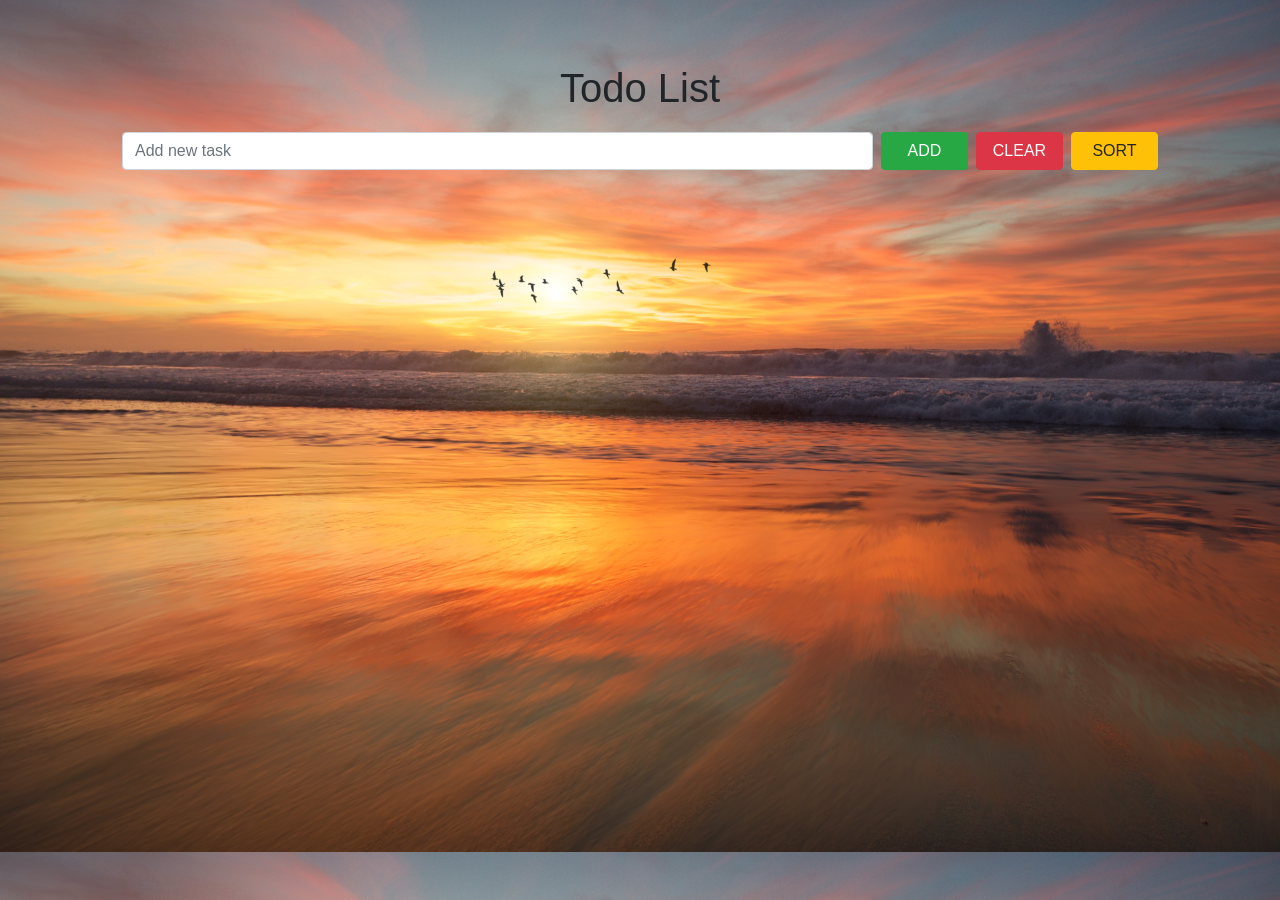
<file: index.html>
<!DOCTYPE html>
<html lang="en">

<head>
  <meta charset="UTF-8">
  <meta name="viewport" content="width=device-width, initial-scale=1.0">
  <meta http-equiv="X-UA-Compatible" content="ie=edge">
  <title>TODO</title>  
  <link rel="stylesheet" href="https://stackpath.bootstrapcdn.com/bootstrap/4.2.1/css/bootstrap.min.css" integrity="sha384-GJzZqFGwb1QTTN6wy59ffF1BuGJpLSa9DkKMp0DgiMDm4iYMj70gZWKYbI706tWS"
        crossorigin="anonymous">  
  <link rel="stylesheet" href="https://use.fontawesome.com/releases/v5.6.3/css/all.css" integrity="sha384-UHRtZLI+pbxtHCWp1t77Bi1L4ZtiqrqD80Kn4Z8NTSRyMA2Fd33n5dQ8lWUE00s/" crossorigin="anonymous">
  <link rel="stylesheet" href="style.css">
</head>

<body>  

  <div class="container">
    <div id="box" class="p-5">
        <h1 class="text-center my-3">
            Todo List
          </h1>
      <div class="row">
        <input placeholder="Add new task" id="inpNewTask" class="form-control col-sm m-1">
        <button id="btnAdd" class="btn btn-success col-md-1 m-1">ADD</button>
        <button id="btnClear" class="btn btn-danger col-md-1  m-1">CLEAR</button>
        <button id="btnSort" class="btn btn-warning col-md-1  m-1">SORT</button>
      </div>
      <div class="row my-2">
        <div class="col">
          <ul class="list-group" id="taskList">
            <li class="list-group-item">
              <div class="row">
                <span class="col-md py-1">Sample Task</span>
                <button class="btn btn-info col-md mx-1">DONE</button>
                <button class="btn btn-danger col-md mx-1">DELETE</button>
              </div>

            </li>

          </ul>
        </div>
      </div>
    </div>
  </div>
  <script
  src="https://code.jquery.com/jquery-3.3.1.js"
  integrity="sha256-2Kok7MbOyxpgUVvAk/HJ2jigOSYS2auK4Pfzbm7uH60="
  crossorigin="anonymous"></script>
  <script src="https://cdnjs.cloudflare.com/ajax/libs/popper.js/1.14.6/umd/popper.min.js" integrity="sha384-wHAiFfRlMFy6i5SRaxvfOCifBUQy1xHdJ/yoi7FRNXMRBu5WHdZYu1hA6ZOblgut"
          crossorigin="anonymous"></script>
  <script src="https://stackpath.bootstrapcdn.com/bootstrap/4.2.1/js/bootstrap.min.js" integrity="sha384-B0UglyR+jN6CkvvICOB2joaf5I4l3gm9GU6Hc1og6Ls7i6U/mkkaduKaBhlAXv9k"
          crossorigin="anonymous"></script>
  <script src="script.js"></script>
</body>

</html
</file>
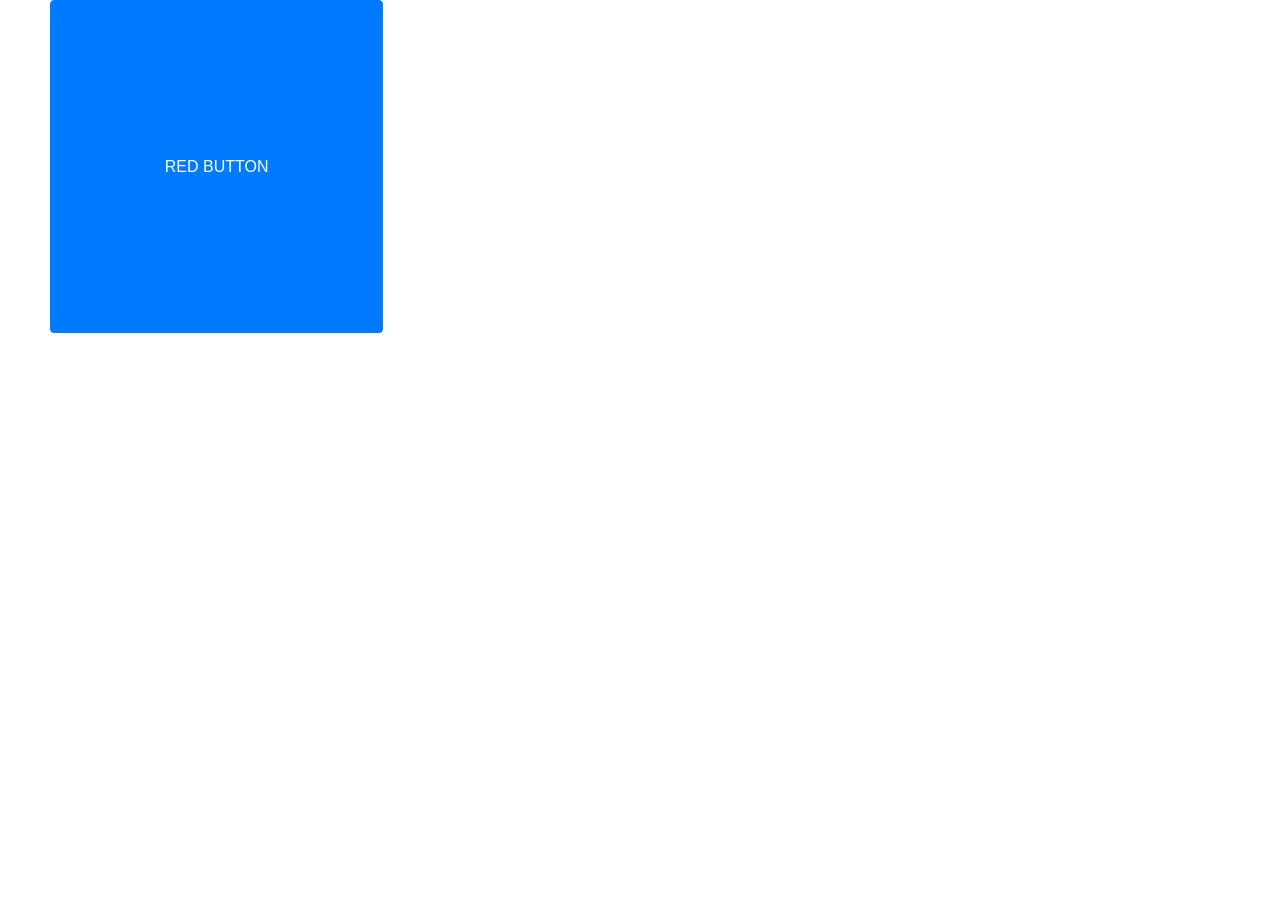
<file: try.html>
<!DOCTYPE html>
<html lang="en">
<head>
    <meta charset="UTF-8">
    <meta name="viewport" content="width=device-width, initial-scale=1.0">
    <meta http-equiv="X-UA-Compatible" content="ie=edge">
    <title>Try</title>
    <script src="https://cdnjs.cloudflare.com/ajax/libs/popper.js/1.14.6/umd/popper.min.js" integrity="sha384-wHAiFfRlMFy6i5SRaxvfOCifBUQy1xHdJ/yoi7FRNXMRBu5WHdZYu1hA6ZOblgut"
          crossorigin="anonymous"></script>
    <link rel="stylesheet" href="https://stackpath.bootstrapcdn.com/bootstrap/4.2.1/css/bootstrap.min.css" integrity="sha384-GJzZqFGwb1QTTN6wy59ffF1BuGJpLSa9DkKMp0DgiMDm4iYMj70gZWKYbI706tWS"
            crossorigin="anonymous">
    <script src="https://stackpath.bootstrapcdn.com/bootstrap/4.2.1/js/bootstrap.min.js" integrity="sha384-B0UglyR+jN6CkvvICOB2joaf5I4l3gm9GU6Hc1og6Ls7i6U/mkkaduKaBhlAXv9k"
            crossorigin="anonymous"></script>
    <style>
        #box{
            width:250pt;
            height:250pt;
            margin-left: 50px;            
        }
        .red{
            
            background-color: red;
        }
        .blue{
            background-color: aqua;
        }
    </style>
</head>
<body>
    <button id="box" class="btn btn-primary"> RED BUTTON</button>
    <script
  src="https://code.jquery.com/jquery-3.3.1.js"
  integrity="sha256-2Kok7MbOyxpgUVvAk/HJ2jigOSYS2auK4Pfzbm7uH60="
  crossorigin="anonymous"></script>
  <script>
      $('#box').hover(()=>{
          $("#box").toggleClass("btn btn-danger");
      });
  </script>
</body>
</html>
</file>
<file: style.css>
li .done span {
    text-decoration: line-through;
  }
body{
  background-image: url("https:percytrar.github.io/todolist/media/bg1.jpg");
  background-size: cover;
}
</file>
